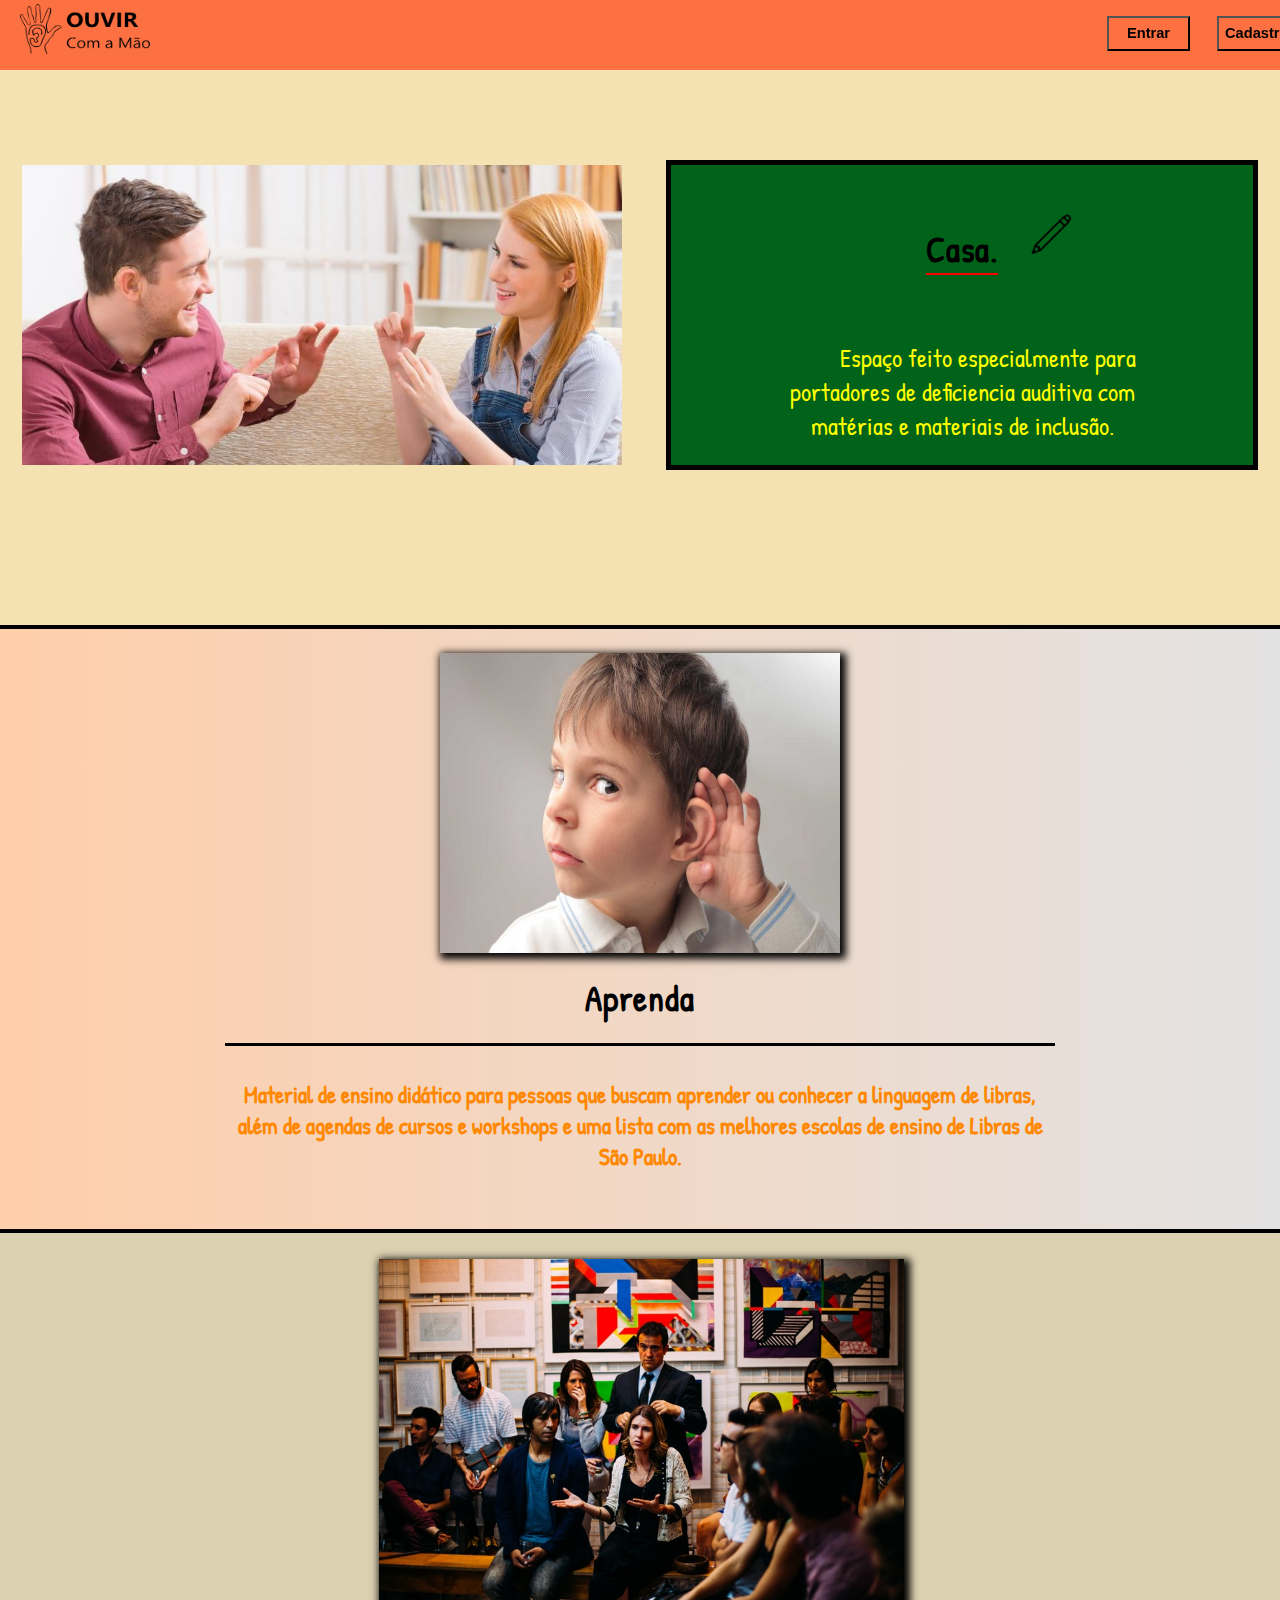
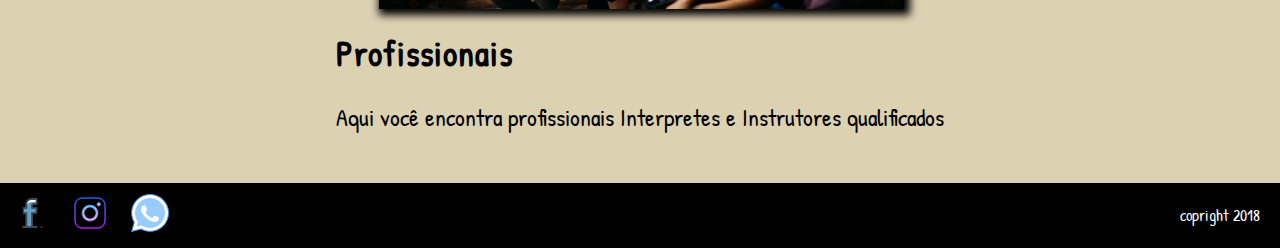
<file: index.html>
<!DOCTYPE html>
<html lang="pt">
<head>
    <meta charset="UTF-8">
    <meta name="viewport" content="width=device-width, initial-scale=1.0">
    <meta http-equiv="X-UA-Compatible" content="ie=edge">
    <link href="https://fonts.googleapis.com/css?family=Patrick+Hand" rel="stylesheet">
    <link rel="stylesheet" href="assets/index.css">
    <title>Document</title>
</head>
<body>
    <div class="nav">
        <img src="assets/logo.png" alt="logo" srcset="">
        <button>Entrar</button>
        <button>Cadastrar</button>
    </div>
    
    <div id="A">
        <img class="pessoas" src="assets/imagens/deficientes-auditivos.jpg">
        <div class="conteudo">
            <h1><a href="page2.html"> Casa.</a></h1>
            <p><img class="lapis" src="assets/imagens/lapis.png" alt="lapis">
                Espaço feito especialmente para portadores de deficiencia 
                auditiva com matérias e materiais de inclusão.
            </p>
        </div>    
    </div>
    
    <div id="B">
        <img src="assets/imagens/ensine-e-aprenda.jpg" alt="" srcset="">
        <h1><a href="page4.html">Aprenda</a></h1>
        <div class="conteudoB">
            <p>Material de ensino didático para pessoas que buscam 
                aprender ou conhecer a linguagem de libras, além de 
                agendas de cursos e workshops e uma lista com as melhores
                escolas de ensino de Libras de São Paulo.
            </p>
        </div>
    </div>
    
    <div id="C">
        
        <div class="sala">
            <img src="assets/imagens/sala-de-aula.jpeg" alt="" srcset="">
        </div>
        
        <div class="conteudoC">
            <h1><a href="#C">Profissionais</a></h1>
            <p>Aqui você encontra profissionais Interpretes e Instrutores qualificados </p>
        </div>
    </div>
    
    <footer>
        
        <ul>
            <li><img src="assets/imagens/icones-sociais/facebook.png" alt="facebook"></li>
            <li><img src="assets/imagens/icones-sociais/instagram.png" alt="instagram"></li>
            <li><img src="assets/imagens/icones-sociais/whats.png" alt="whatsapp"></li>
            <p>copright 2018</p>
        </ul>
        
        <div class="copright">
        </div>
        
    </footer>
    
</body>
</html>
</file>
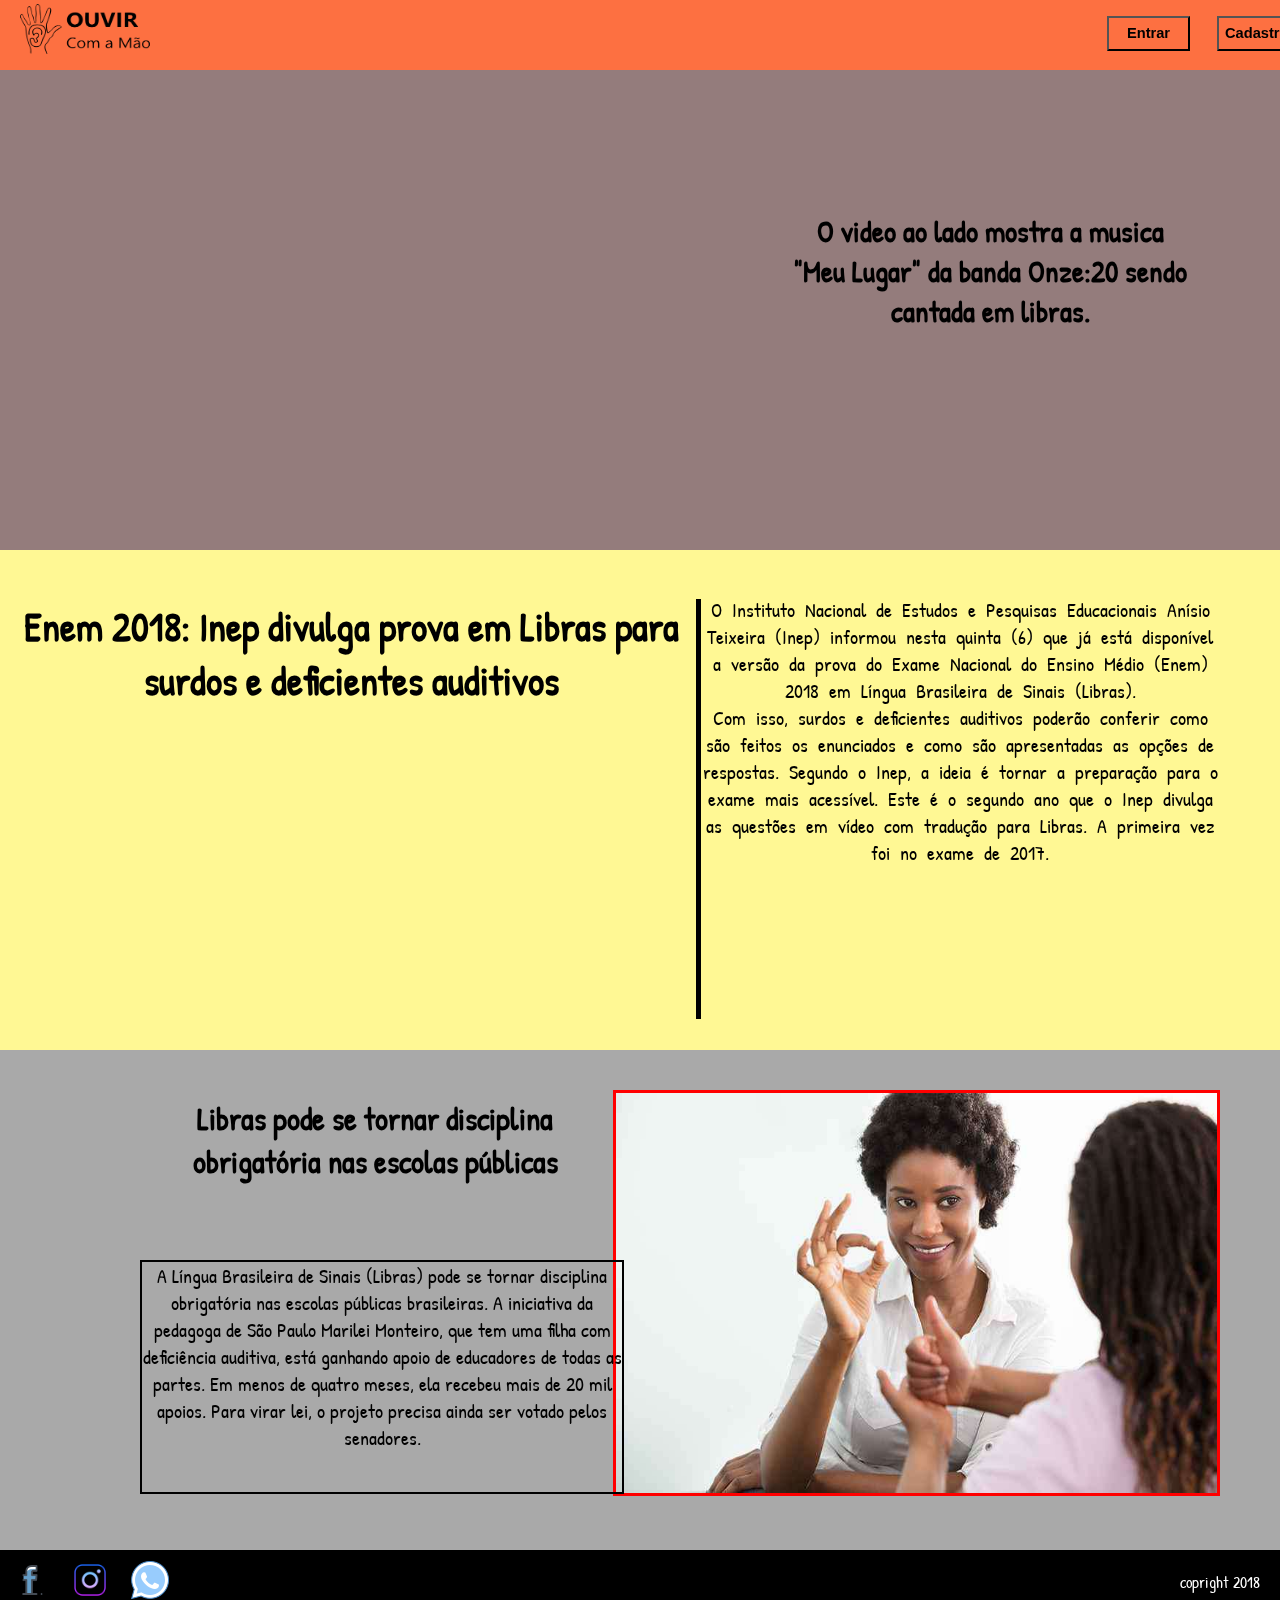
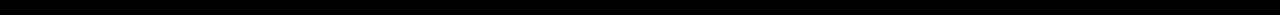
<file: page2.html>
<!DOCTYPE html>
<html lang="pt-BR">
<head>
    <meta charset="UTF-8">
    <meta name="viewport" content="width=device-width, initial-scale=1.0">
    <meta http-equiv="X-UA-Compatible" content="ie=edge">
    <link rel="stylesheet" href="assets/page2.css">
    <link href="https://fonts.googleapis.com/css?family=Patrick+Hand" rel   ="stylesheet">
    <title>Page 2</title>
</head>
<body>
    <div class="nav">
        <a href="index.html"><img src="assets/logo.png" alt="logo"></a> 
        <button>Entrar</button>
        <button>Cadastrar</button>
    </div>
    <div class="A">
        <div class="A1">
            <iframe width="560" height="315" src="https://www.youtube.com/embed/GH3Mstss-9g" frameborder="0" allow="accelerometer; autoplay; encrypted-media; gyroscope; picture-in-picture" allowfullscreen></iframe>
            
        </div>
        <div class="A2"><P>O video ao lado mostra a musica "Meu Lugar" da banda Onze:20 sendo cantada em libras.</P></div>
    </div>
    <div class="B">
        <h1> Enem 2018: Inep divulga 
            prova em Libras para surdos e deficientes auditivos</h1>
            
            <p>O Instituto Nacional de Estudos e Pesquisas Educacionais Anísio Teixeira (Inep) 
                informou nesta quinta (6) que já está disponível a versão da prova do Exame 
                Nacional do Ensino Médio (Enem) 2018 em Língua Brasileira de Sinais (Libras).
                <br>
                Com isso, surdos e deficientes auditivos poderão conferir como são feitos os enunciados e como são apresentadas as opções de respostas. 
                Segundo o Inep, a ideia é tornar a preparação para o exame mais acessível.
                Este é o segundo ano que o Inep divulga as questões em vídeo com tradução para Libras. A primeira vez foi no exame de 2017.</p>
            </div>
            <div class="C">
                <img src="assets/imagens/libras.jpg" alt="foto">
                
                <h1>
                    Libras pode se tornar disciplina 
                    obrigatória nas escolas públicas
                </h1>
                
                <p>
                    A Língua Brasileira de Sinais (Libras) pode se tornar disciplina 
                    obrigatória nas escolas públicas brasileiras. 
                    A iniciativa da pedagoga de São Paulo Marilei Monteiro, 
                    que tem uma filha com deficiência auditiva, está ganhando 
                    apoio de educadores de todas as partes. Em menos de quatro 
                    meses, ela recebeu mais de 20 mil apoios. Para virar lei, 
                    o projeto precisa ainda ser votado pelos senadores.
                </p>
            </div>
            
            <footer>
                
                <ul>
                    <li><img src="assets/imagens/icones-sociais/facebook.png" alt="facebook"></li>
                    <li><img src="assets/imagens/icones-sociais/instagram.png" alt="instagram"></li>
                    <li><img src="assets/imagens/icones-sociais/whats.png" alt="whatsapp"></li>
                    <p>copright 2018</p>
                </ul>
                
                <div class="copright">
                </div>
                
            </footer>
        </body>
        </html>
</file>
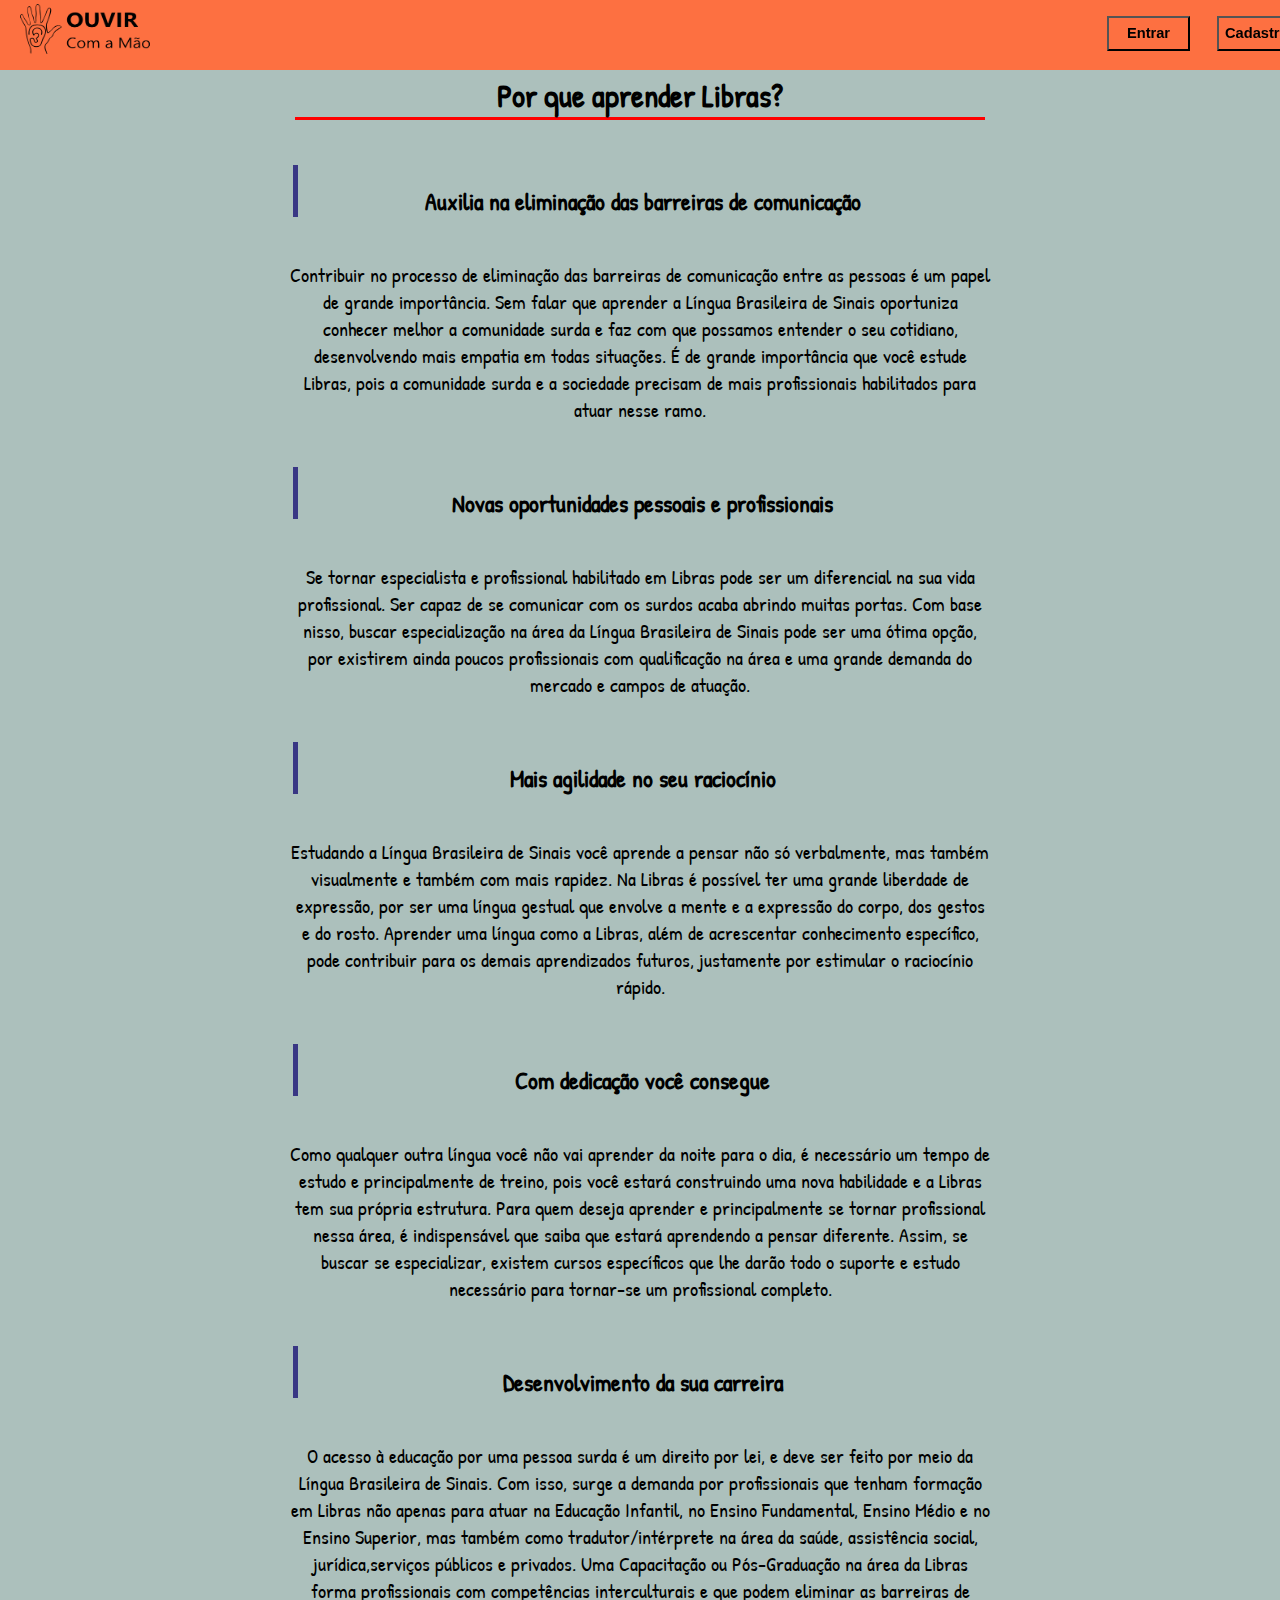
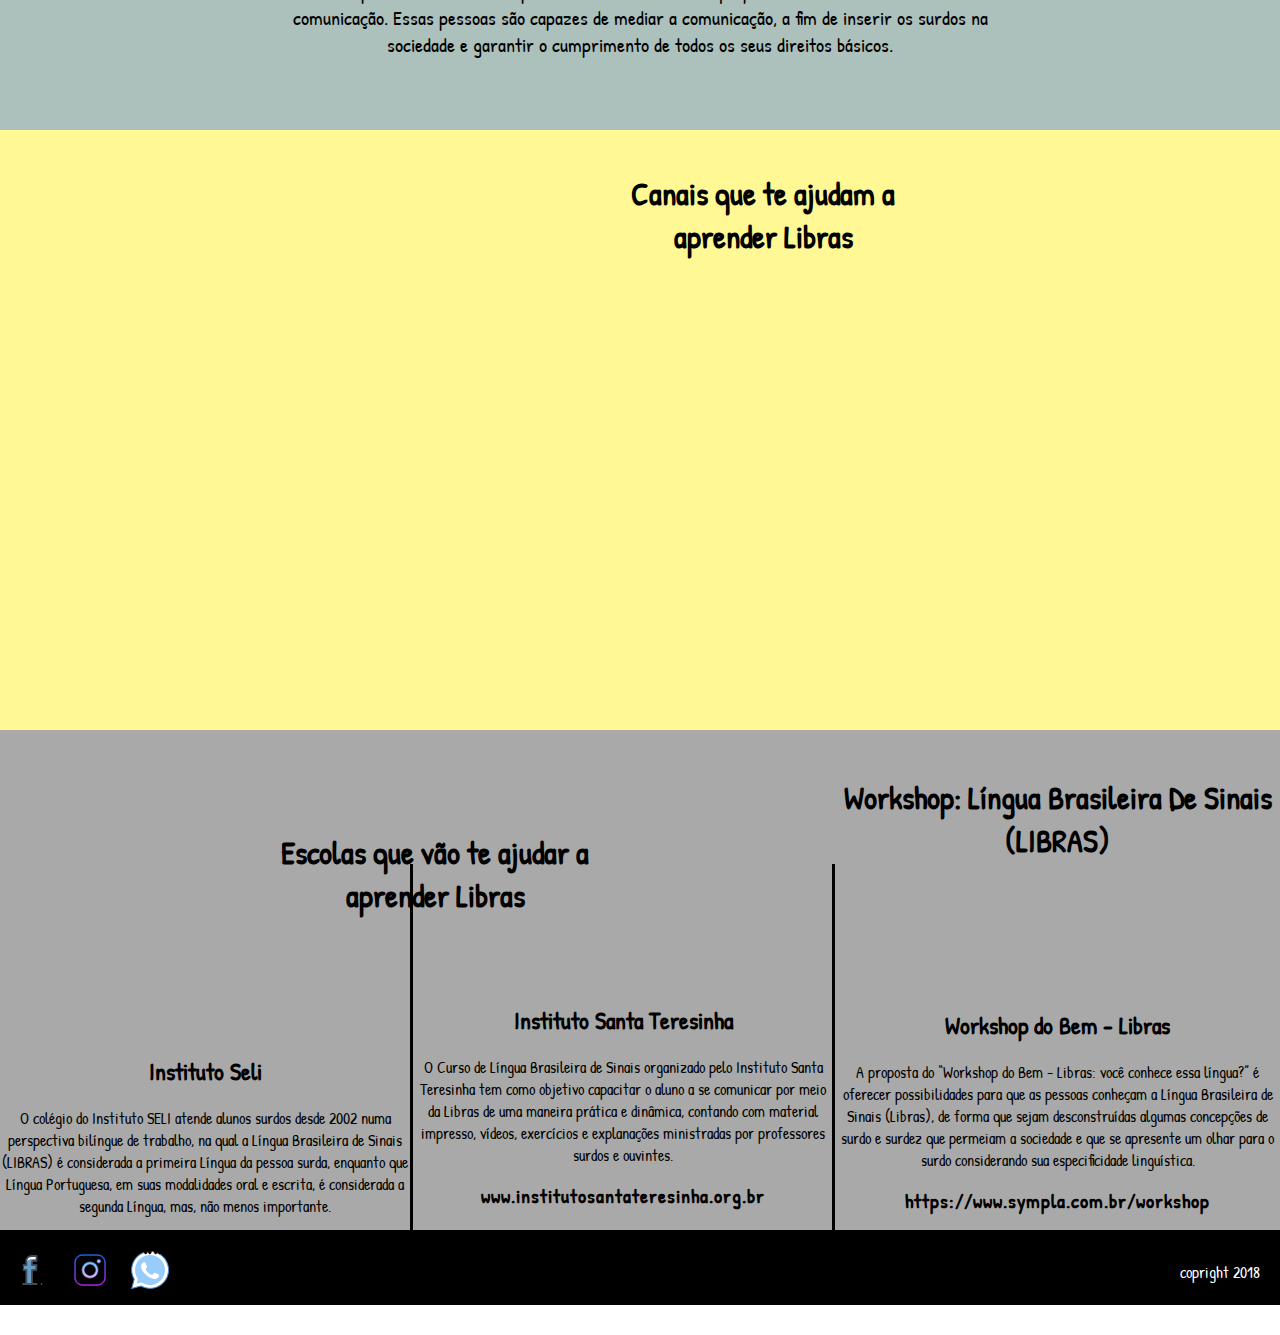
<file: page4.html>
<!DOCTYPE html>
<html lang="pt-BR">
<head>
    <meta charset="UTF-8">
    <meta name="viewport" content="width=device-width, initial-scale=1.0">
    <meta http-equiv="X-UA-Compatible" content="ie=edge">
    <link rel="stylesheet" href="assets/page4.css">
    <link href="https://fonts.googleapis.com/css?family=Patrick+Hand" rel   ="stylesheet">
    <title>Page 4</title>
</head>
<body>
    <nav class="menu">
        <div class="nav">
            <a href="index.html"><img  src="assets/logo.png" alt="logo" srcset=""></a> 
            <button>Entrar</button>
            <button>Cadastrar</button>
        </div>
        <div class="A">
            <h1>Por que aprender Libras?</h1>
            
            <h3>Auxilia na eliminação das barreiras de comunicação</h3>
            <p>Contribuir no processo de eliminação das barreiras de comunicação entre as pessoas é um papel de grande importância. Sem falar que aprender a Língua Brasileira de Sinais oportuniza conhecer melhor a comunidade surda e faz com que possamos entender o seu cotidiano,             desenvolvendo mais empatia em todas situações. É de grande importância que você estude Libras, pois a comunidade surda e a sociedade precisam de mais profissionais habilitados para atuar nesse ramo.</p>
            
            <h3>Novas oportunidades pessoais e profissionais</h3>
            <p>Se tornar especialista e profissional habilitado em Libras pode ser um diferencial na sua vida profissional. Ser capaz de se comunicar com os surdos acaba abrindo muitas portas. Com base nisso, buscar especialização na área da Língua Brasileira de Sinais pode ser uma ótima opção, por existirem ainda poucos profissionais com qualificação na área e uma grande demanda do mercado e campos de atuação.</p>
            
            <h3>Mais agilidade no seu raciocínio</h3>
            <p>Estudando a Língua Brasileira de Sinais você aprende a pensar não só verbalmente, mas também visualmente e também com mais rapidez. Na Libras é possível ter uma grande liberdade de expressão, por ser uma língua gestual que envolve a mente e a expressão do corpo, dos gestos e do rosto. Aprender uma língua como a Libras, além de acrescentar conhecimento específico, pode contribuir para os demais aprendizados futuros, justamente por estimular o raciocínio rápido.</p>
            
            <h3>Com dedicação você consegue</h3>
            <p>Como qualquer outra língua você não vai aprender da noite para o dia, é necessário um tempo de estudo e principalmente de treino, pois você estará construindo uma nova habilidade e a Libras tem sua própria estrutura. Para quem deseja aprender e principalmente se tornar profissional nessa área, é indispensável que saiba que estará aprendendo a pensar diferente. Assim, se buscar se especializar, existem cursos específicos que lhe darão todo o suporte e estudo necessário para tornar-se um profissional completo.</p>
            
            <h3>Desenvolvimento da sua carreira</h3>
            <p>O acesso à educação por uma pessoa surda é um direito por lei, e deve ser feito por meio da Língua Brasileira de Sinais. Com isso, surge a demanda por profissionais que tenham formação em Libras não apenas para atuar na Educação Infantil, no Ensino Fundamental, Ensino Médio e no Ensino Superior, mas também como tradutor/intérprete na área da saúde, assistência social, jurídica,serviços públicos e privados.
                Uma Capacitação ou Pós-Graduação na área da Libras forma profissionais com competências interculturais e que podem eliminar as barreiras de comunicação. Essas pessoas são capazes de mediar a comunicação, a fim de inserir os surdos na sociedade e garantir o cumprimento de todos os seus direitos básicos.
            </p>
            
            
        </div>
        <div class="B">
            <div class="video1">
                <h1 class="titulo">Canais que te ajudam a aprender Libras</h1>
                
                <iframe src="https://www.youtube.com/embed/dkEcOoUEonk" 
                frameborder="0" allow="accelerometer; autoplay; encrypted-media; gyroscope; picture-in-picture"
                allowfullscreen></iframe>
                
                <!-- <h1>Canal da <a href="https://www.youtube.com/channel/UCLcTWu6a6IfnUXAintsdj_A">Ilana Costa</a> </h1> -->
                
                <!-- <h1 class="titulo">Canais que te ajudam a aprender Libras</h1> -->
                
                <iframe src="https://www.youtube.com/embed/FA3fZNAc3sI" 
                frameborder="0" allow="accelerometer; autoplay; encrypted-media; gyroscope; picture-in-picture" 
                allowfullscreen></iframe>
                
                <!-- <h1>Canal da <a href="https://www.youtube.com/channel/UCLcTWu6a6IfnUXAintsdj_A">Ilana Costa</a> </h1> -->
                
                <!-- <h1 class="titulo">Canais que te ajudam a aprender Libras</h1> -->
                
                <iframe src="https://www.youtube.com/embed/nVCgqmeyzdw" 
                frameborder="0" allow="accelerometer; autoplay; encrypted-media; gyroscope; picture-in-picture" 
                allowfullscreen></iframe>
                
                <!-- <h1>Canal da <a href="https://www.youtube.com/channel/UCLcTWu6a6IfnUXAintsdj_A">Ilana Costa</a> </h1> -->
                
            </div>
        </div>
        
        <div class="C">
            <div class="tudo">
                <h1>
                    Escolas que vão te ajudar a aprender Libras
                </h1>
                <div class="escola1">
                    <h2>
                        Instituto Seli
                    </h2>
                    <p>
                        O colégio do Instituto SELI atende alunos surdos desde 2002 numa perspectiva bilíngue de trabalho, na qual a Língua Brasileira de Sinais (LIBRAS) é considerada a primeira Língua da pessoa surda, enquanto que Língua Portuguesa, em suas modalidades oral e escrita, é considerada a segunda Língua, mas, não menos importante.
                    </p>
                    <p><a href="http://http://www.seli.com.br/">www.seli.com.br</a></p>
                </div>
            </div>
            <div class="tudo">
                <div class="escola2">
                    <h2>
                        Instituto Santa Teresinha
                    </h2>
                    <p>
                            O Curso de Língua Brasileira de Sinais organizado pelo Instituto Santa Teresinha tem como objetivo capacitar o aluno a se comunicar por meio da Libras de uma maneira prática e dinâmica, contando com material impresso, vídeos, exercícios e explanações ministradas por professores surdos e ouvintes.
                    </p>
                    <p><a href="https://www.institutosantateresinha.org.br/cursos/cursos-de-libras/">www.institutosantateresinha.org.br</a></p>
                </div>
            </div>
            
            
            <div class="cursos1">
                <h1>
                    Workshop: Língua Brasileira De Sinais (LIBRAS)
                </h1>
                <h2>Workshop do Bem - Libras</h2>
                <p>
                    A proposta do “Workshop do Bem - Libras: você conhece essa língua?” é oferecer possibilidades para que as pessoas conheçam a Língua Brasileira de Sinais (Libras), de forma que sejam desconstruídas algumas concepções de surdo e surdez que permeiam a sociedade e que se apresente um olhar para o surdo considerando sua especificidade linguística.
                </p>
                <p><a href="https://www.sympla.com.br/workshop-lingua-brasileira-de-sinais-libras__82620">https://www.sympla.com.br/workshop</a></p>
            </div>
        </div>

        
        <footer>
            
            <ul>
                <li><img src="assets/imagens/icones-sociais/facebook.png" alt="facebook"></li>
                <li><img src="assets/imagens/icones-sociais/instagram.png" alt="instagram"></li>
                <li><img src="assets/imagens/icones-sociais/whats.png" alt="whatsapp"></li>
                <p>copright 2018</p>
            </ul>
            
            <div class="copright">
            </div>
            
        </footer>
    </body>
    </html>
</file>
<file: assets/index.css>
body{ 
    margin: 0;
    padding: 0;
    font-family: 'Patrick Hand', cursive;
}

.nav{
    background-color: rgb(253, 112, 65);
    width: 100%;
    height: 70px;
    justify-content: space-around;
    position: fixed;
    z-index: 1;
}

button{
    height: 35px;
    width: 83px;
    position: relative;
    left: 930px;
    bottom: 12px;
    background-color: rgba(255, 255, 255, 0);
    border-color: black;
    cursor: pointer;
    font-weight: bold;
    font-size: 11pt;
    margin-left: 23px;
}
button:hover{
    box-shadow: 3px 3px 8px 3px rgb(0, 0, 0);
}
.nav img{
    padding-left: 20px;
    height: 50px;
    width: 130px;
    position: relative;
    top: 4px;
    cursor: pointer;
}   

a{
    text-decoration: none;
    font-weight: bold;
    color: rgb(0, 0, 0);
    font-size: 35px;
    letter-spacing: 1px;
}

#A{
    background-color:rgba(240, 217, 155, 0.76);
    background-size: cover;
    background-repeat: no-repeat;
    width: 100%;
    height: 620px;  
    display: flex;
    align-items: center;
    justify-content: space-around;
    border-top: 5px solid black;
}

#A .pessoas{
    width: 600px;
}

#A p{
    font-size: 25px;
    width: 374px;
    color: yellow;
}

#A h1{
    color: yellow;
    padding-top: 40px;
    border-bottom: 2px solid rgb(255, 0, 0);
}



.conteudo{
    flex-direction: column;
    display: flex;
    height: 300px;
    width: 582px;
    text-align: center;
    border: 5px solid rgb(0, 0, 0);
    align-items: center;
    cursor: pointer;
    background: rgb(0, 99, 25);
}
.conteudo:hover{
    transform: scale(1.1);
}

p > .lapis{
    width: 45px;
    height: 45px;
    position: relative;
    bottom: 110px;
    left: 240px;
}

ul{
    display: -webkit-inline-box;
    margin: 0;
    padding: 0;

}

nav ul li{
    text-align: center;
    list-style: none;
    display: inline;
    padding: 60px;
}


#B{
    background: linear-gradient(to left, rgba(227, 226, 226, 1.0), rgba(255, 206, 170, 1.0));
    width: 100%;
    height: 600px;  
    display: flex;
    align-items: center;
    justify-content: center;
    border-top: 4px solid black;
    flex-direction: column;
}

#B img{
    height: 300px;
    width: 400px;
    box-shadow: 3px 3px 8px 3px rgb(0, 0, 0);
}

.conteudoB{
    display: flex;
    justify-content: center;
    width: 830px;
    text-align: center;
    font-size: 17pt;
    font-weight: bold;
    border-top: 3px solid black;
    cursor: pointer;
    color: rgb(255, 136, 0);
}

#B p{
    padding: 10px;
}

#C{
    background-color:rgba(209, 194, 153, 0.76);
    background-size: cover;
    background-repeat: no-repeat;
    width: 100%;
    height: 550px;  
    display: flex;
    align-items: center;
    justify-content: center;
    flex-direction: column;
    border-top: 4px solid black;
}
.sala{
    cursor: pointer;
    display: flex;
    height: 350px;
    width: 40%;
    border-left: 3px solid black;
    align-items: center;
    justify-content: center;
}

#C img{
    height: 350px;
    box-shadow: 3px 3px 8px 3px rgb(0, 0, 0);
}

.conteudoC p{
    font-size: 18pt;
    text-align: center;
    cursor: pointer;
}

.conteudoC:hover{
    transform: scale(1.1);
}


footer{
    background-color: black;
}

footer img{
    width: 40px;
    padding: 10px;
    cursor: pointer;
}

footer p{
    color: white;
    position: relative;
    left: 1000px;
    top: 5px;
}

footer p:hover{
    color: springgreen;
}
</file>
<file: assets/page2.css>
body{ 
    background-color: rgb(255, 255, 255);
    margin: 0;
    padding: 0;
    border: 0;
    font-family: 'Patrick Hand', cursive;
}

.nav{
    background-color: rgb(253, 112, 65);
    width: 100%;
    height: 70px;
    justify-content: space-around;
    position: fixed;
    z-index: 1;
}

button{
    height: 35px;
    width: 83px;
    position: relative;
    left: 930px;
    bottom: 12px;
    background-color: rgba(255, 255, 255, 0);
    border-color: black;
    cursor: pointer;
    font-weight: bold;
    font-size: 11pt;
    margin-left: 23px;
}
.nav img{
    padding-left: 20px;
    height: 50px;
    width: 130px;
    position: relative;
    top: 4px;
    cursor: pointer;
}   
button:hover{
    box-shadow: 3px 3px 8px 3px rgb(0, 0, 0);
}

.A{
    background-color: rgb(148, 124, 124);
    background-size: cover;
    background-repeat: no-repeat;
    width: 100%;
    height: 550px;  
    display: flex;
    justify-content: space-around;
}

.A > .A1{
    width: 340px;
    height: 50%;
    text-align: center;  
    margin-top: 135px;  
}
.A > .A2{
    display: flex;
    width: 340px;
    height: 50%;
    text-align: center;  
    margin-top: 75px; 
    text-decoration: none;
    font-weight: bold;
    color: black;
    font-size: 20px; 
    
}

.A p{
    width: 400px;
    height: 100px;
    text-align: center;
    position: absolute;
    top: 181px;
    font-size: 30px;
}

.A img{
    width: 100px;
    height: 100px;
    border-radius: 50%;
    background-color: white;
    position: absolute;
    top: 120px;
}

.B{
    background-color: rgba(255, 238, 2, 0.425);
    background-size: cover;
    background-repeat: no-repeat;
    width: 100%;
    height: 500px;  
    display: flex;
    align-items: center;
    justify-content: center;
}

.B h1{
    width: 690px;
    height: 420px;
    border-right: 5px solid black;
    position: absolute;
    top: 572px;
    left: 6px;
    font-size: 40px;
    text-align: center;
}

.B p{
    font-size: 20px;
    width: 520px;
    height: 408px;
    text-align: center;
    position: absolute;
    right: 60px;
    word-spacing: 5px;
    
}

.B img{
    width: 100px;
    height: 100px;
    border-radius: 50%;
    background-color: white;
    position: absolute;
    top: 650px;
}

.C{
    background-color: darkgrey;
    background-size: cover;
    background-repeat: no-repeat;
    width: 100%;
    height: 500px;  
    display: flex;
    align-items: center;
    justify-content: center;
}

.C h1{
    width: 430px;
    height: 20px;
    text-align: center;
    position: absolute;
    top: 1076px;
    left: 160px;
}

.C p{
    width: 480px;
    height: 230px;
    text-align: center;
    position: absolute;
    top: 1240px;
    left: 140px;
    border: 2px solid;
    font-size: 20px;

}

.C img{
    width: 601px;
    height: 400px;
    position: absolute;
    top: 1090px;
    right: 60px;
    border: 3px solid red;  
}

ul{
    margin: 0;
    padding: 0;
    padding-top: 10px;
}

nav ul li{
    text-align: center;
    list-style: none;
    display: inline;
    padding: 60px;
}

a{
    text-decoration: none;
    font-weight: bold;
    color: black;
    font-size: 20px;
}

a:hover{
    color: red;
}

footer{
    background-color: black;
}

footer img{
    width: 40px;
    padding: 10px;
    cursor: pointer;
}

footer p{
    color: white;
    position: relative;
    left: 1000px;
    top: 5px;
}

footer p:hover{
    color: springgreen;
}
ul{
    display: -webkit-inline-box;
    margin: 0;
    padding: 0;

}
</file>
<file: assets/page4.css>
body{ 
    background-color: rgb(255, 255, 255);
    margin: 0;
    padding: 0;
    border: 0;
    font-family: 'Patrick Hand', cursive;
}
.nav{
    background-color: rgb(253, 112, 65);
    width: 100%;
    height: 70px;
    justify-content: space-around;
    position: fixed;
    z-index: 1;
}

button{
    height: 35px;
    width: 83px;
    position: relative;
    left: 930px;
    bottom: 12px;
    background-color: rgba(255, 255, 255, 0);
    border-color: black;
    cursor: pointer;
    font-weight: bold;
    font-size: 11pt;
    margin-left: 23px;
}
.nav img{
    padding-left: 20px;
    height: 50px;
    width: 130px;
    position: relative;
    top: 4px;
    cursor: pointer;
}  
button:hover{
    box-shadow: 3px 3px 8px 3px rgb(0, 0, 0);
}

a{
    text-decoration: none;
    font-weight: bold;
    color: rgb(0, 0, 0);
    font-size: 35px;
    letter-spacing: 1px;
}

ul{
    display: -webkit-inline-box;
    margin: 0;
    padding: 0;

}

.A{
    background-color: rgb(172, 192, 188);
    width: 100%;
    height: 1730px;  
    display: flex;
    flex-direction: column;
    text-align: center;
    align-items: center;
    justify-content: center;
}

.A h1{
    border-bottom: 3px solid red;
    width: 690px;
}

.A h3{
    border-left: 5px solid #393784;
    width: 690px;
    font-size: 24px;
    padding-top: 20px;
}

.A p{
    width: 700px;
    font-size: 20px;
}

.B{
    background-color: rgba(255, 238, 2, 0.425);
    width: 100%;
    height: 600px;  
    display: flex;
}

.video1{
    width: 100%;
    height: 530px;
    display: flex;
    justify-content: center;
    align-items: center;
}

iframe{
    width: 430px;
    height: 315px;
    padding: 140px 9px 9px 9px;
    position: relative;
    right: 210px;
}

.titulo{
    text-align: center;
    width: 100%;
    position: relative;
    bottom: 180px;
    left: 600px;
}

.C{
    background-color: darkgrey;
    flex-direction: row;
    width: 100%;
    height: 500px;
    display: flex;
    align-items: end;
}

.escola1{
    width: 410px;
    height: 280px;
    text-align: center;
}
.escola2{
    width: 420px;
    height: 280px;
    text-align: center;
    padding-top: 120px;
}


.tudo{
    width: 419px;
    height: 400px;
    border-right: 3px solid;
    position: relative;
    top: 34px;
    text-align: center;
}
.tudo > h1{
    position: relative;
    bottom: 116px;
    left: 230px;
    padding-top: 62px;
}

.cursos1{
    text-align: center;
    padding-top: 108px;
}

.cursos1 h1{
    text-align: center;
    position: relative;
    bottom: 126px;
}



ul{
    margin: 0;
    padding: 0;
    padding-top: 10px;
}

nav ul li{
    text-align: center;
    list-style: none;
    display: inline;

}

a{
    text-decoration: none;
    font-weight: bold;
    color: black;
    font-size: 20px;
}

a:hover{
    color: red;
}

footer{
    background-color: black;
}

footer img{
    width: 40px;
    padding: 10px;
    cursor: pointer;
}

footer p{
    color: white;
    position: relative;
    left: 1000px;
    top: 5px;
}

footer p:hover{
    color: springgreen;
}
</file>
